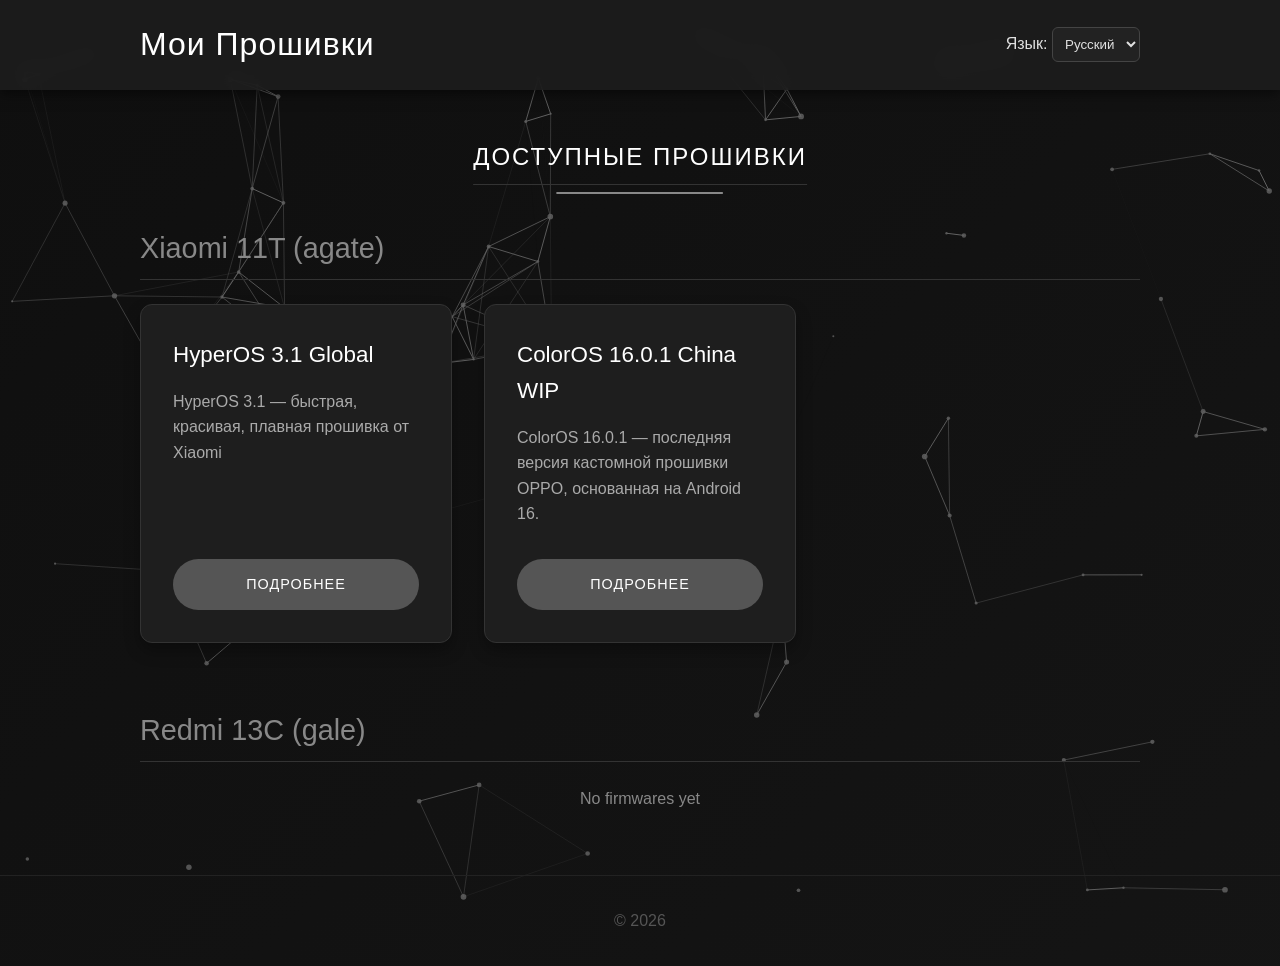
<file: index.html>
<!DOCTYPE html>
<html lang="en">
<head>
    <meta charset="UTF-8">
    <meta name="viewport" content="width=device-width, initial-scale=1.0">
    <title data-i18n="title">My Custom Firmwares</title>
    <link rel="stylesheet" href="style.css">
</head>
<body>
    <canvas id="particles-canvas"></canvas>
    <header>
        <div class="container header-content">
            <h1 data-i18n="title">My Custom Firmwares</h1>
            <div class="lang-switcher">
                <label data-i18n="language">Language:</label>
                <select id="lang-select">
                    <option value="ru">Русский</option>
                    <option value="en">English</option>
                </select>
            </div>
        </div>
    </header>

    <main class="container">
        <h2 data-i18n="firmwares" class="section-title">Available Firmwares</h2>
        <div id="firmware-list">
            <!-- Firmwares will be loaded here -->
        </div>
    </main>

    <footer>
        <div class="container">
            <p>&copy; 2026</p>
        </div>
    </footer>

    <script src="data.js"></script>
    <script src="script.js"></script>
    <script>
        function renderFirmwares() {
            const list = document.getElementById('firmware-list');
            list.innerHTML = '';
            
            for (const [deviceKey, deviceName] of Object.entries(devices)) {
                const deviceFws = firmwares.filter(fw => fw.device === deviceKey);
                
                const section = document.createElement('div');
                section.className = 'device-section';
                section.innerHTML = `<h3 class="device-title">${deviceName}</h3>`;
                
                const grid = document.createElement('div');
                grid.className = 'firmware-grid';
                
                if (deviceFws.length === 0) {
                    grid.innerHTML = `<p style="color:#888; grid-column: 1 / -1; text-align: center;">No firmwares yet</p>`;
                } else {
                    deviceFws.forEach(fw => {
                        const card = document.createElement('div');
                        card.className = 'firmware-card';
                        card.innerHTML = `
                            <h4>${fw.name}</h4>
                            <p>${fw.description[currentLang]}</p>
                            <a href="firmware.html?id=${fw.id}" class="btn" data-i18n-btn="readMore">${translations[currentLang].readMore}</a>
                        `;
                        grid.appendChild(card);
                    });
                }
                
                section.appendChild(grid);
                list.appendChild(section);
            }
        }

        document.addEventListener('DOMContentLoaded', renderFirmwares);
        window.addEventListener('languageChanged', renderFirmwares);
    </script>
</body>
</html>
</file>
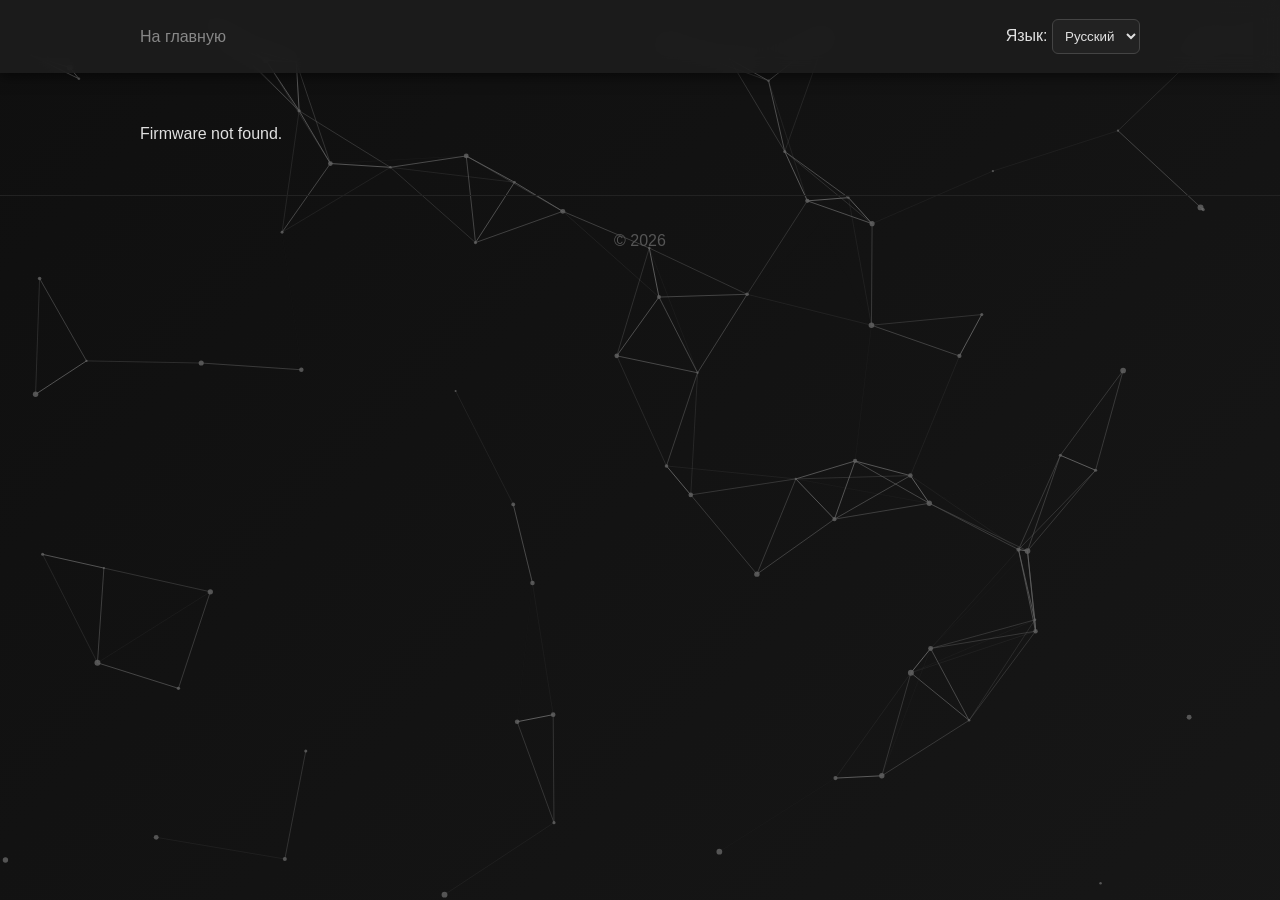
<file: firmware.html>
<!DOCTYPE html>
<html lang="en">
<head>
    <meta charset="UTF-8">
    <meta name="viewport" content="width=device-width, initial-scale=1.0">
    <title>Firmware Details</title>
    <link rel="stylesheet" href="style.css">
</head>
<body>
    <canvas id="particles-canvas"></canvas>
    <header>
        <div class="container header-content">
            <a href="index.html" class="nav-link" data-i18n="back">Back to Home</a>
            <div class="lang-switcher">
                <label data-i18n="language">Language:</label>
                <select id="lang-select">
                    <option value="ru">Русский</option>
                    <option value="en">English</option>
                </select>
            </div>
        </div>
    </header>

    <main class="container" id="firmware-details">
        <!-- Details will be loaded here -->
    </main>

    <footer>
        <div class="container">
            <p>&copy; 2026</p>
        </div>
    </footer>

    <script src="data.js"></script>
    <script src="script.js"></script>
    <script>
        function renderFirmwareDetails() {
            const urlParams = new URLSearchParams(window.location.search);
            const fwId = urlParams.get('id');
            const fw = firmwares.find(f => f.id === fwId);
            
            const container = document.getElementById('firmware-details');
            
            if (!fw) {
                container.innerHTML = '<p>Firmware not found.</p>';
                return;
            }

            document.title = fw.name;

            container.innerHTML = `
                <h1 class="fw-title">${fw.name}</h1>
                <img src="${fw.banner}" alt="Banner" class="fw-banner">
                
                <p class="fw-desc">${fw.description[currentLang]}</p>
                
                <h2>${translations[currentLang].tutorial}</h2>
                <div class="fw-tutorial">
                    ${fw.tutorial[currentLang].replace(/\n/g, '<br>')}
                </div>
                
                <h2>${translations[currentLang].screenshots}</h2>
                <div class="screenshot-slider-container">
                    <button class="slider-btn prev-btn" onclick="moveSlider(-1)">&#10094;</button>
                    <div class="fw-screenshots" id="slider-track">
                        ${fw.screenshots.map(src => `<img src="${src}" alt="Screenshot">`).join('')}
                    </div>
                    <button class="slider-btn next-btn" onclick="moveSlider(1)">&#10095;</button>
                </div>
                
                <div class="download-section">
                    <a href="${fw.downloadLink}" class="btn btn-large" target="_blank">${translations[currentLang].download}</a>
                </div>
            `;
        }

        function moveSlider(direction) {
            const track = document.getElementById('slider-track');
            // Scroll by one image width roughly (approx 200px image + gap)
            track.scrollBy({ left: direction * 250, behavior: 'smooth' });
        }

        document.addEventListener('DOMContentLoaded', renderFirmwareDetails);
        window.addEventListener('languageChanged', renderFirmwareDetails);
    </script>
</body>
</html>
</file>
<file: style.css>
:root {
    --primary-color: #555555;
    --primary-hover: #7a7a7a;
    --bg-color: #121212;
    --text-color: #e0e0e0;
    --card-bg: #1e1e1e;
    --border-radius: 12px;
    --accent-color: #888888;
}

* {
    box-sizing: border-box;
    margin: 0;
    padding: 0;
}

body {
    font-family: 'Segoe UI', Tahoma, Geneva, Verdana, sans-serif;
    /* Subtle animated gradient background for "alive" feel */
    background: linear-gradient(135deg, #0f0f0f, #1a1a1a, #121212);
    background-size: 400% 400%;
    animation: gradientBG 15s ease infinite;
    color: var(--text-color);
    line-height: 1.6;
    overflow-x: hidden;
}

@keyframes gradientBG {
    0% { background-position: 0% 50%; }
    50% { background-position: 100% 50%; }
    100% { background-position: 0% 50%; }
}

/* Element Animations */
@keyframes fadeIn {
    from { opacity: 0; transform: translateY(20px); }
    to { opacity: 1; transform: translateY(0); }
}

@keyframes pulse {
    0% { box-shadow: 0 0 0 0 rgba(136, 136, 136, 0.4); }
    70% { box-shadow: 0 0 0 15px rgba(136, 136, 136, 0); }
    100% { box-shadow: 0 0 0 0 rgba(136, 136, 136, 0); }
}

.container {
    width: 90%;
    max-width: 1000px;
    margin: 0 auto;
}

header {
    background-color: rgba(30, 30, 30, 0.85);
    backdrop-filter: blur(10px);
    box-shadow: 0 4px 12px rgba(0,0,0,0.5);
    padding: 1.2rem 0;
    margin-bottom: 3rem;
    position: sticky;
    top: 0;
    z-index: 100;
}

.header-content {
    display: flex;
    justify-content: space-between;
    align-items: center;
}

h1 {
    font-weight: 300;
    letter-spacing: 1px;
    color: #fff;
}

.lang-switcher select {
    padding: 0.5rem;
    border-radius: 6px;
    border: 1px solid #444;
    background-color: #222;
    color: var(--text-color);
    cursor: pointer;
    transition: all 0.3s ease;
    outline: none;
}

.lang-switcher select:hover, .lang-switcher select:focus {
    border-color: var(--accent-color);
    box-shadow: 0 0 8px rgba(136, 136, 136, 0.3);
}

.section-title {
    margin-bottom: 2.5rem;
    text-align: center;
    font-weight: 300;
    letter-spacing: 2px;
    text-transform: uppercase;
    color: #fff;
    position: relative;
    display: inline-block;
    left: 50%;
    transform: translateX(-50%);
}

.section-title::after {
    content: '';
    position: absolute;
    width: 50%;
    height: 2px;
    background-color: var(--accent-color);
    bottom: -10px;
    left: 25%;
    border-radius: 2px;
}

.device-section {
    margin-bottom: 4rem;
}

.device-title {
    font-size: 1.8rem;
    font-weight: 300;
    color: var(--accent-color);
    margin-bottom: 1.5rem;
    border-bottom: 1px solid #333;
    padding-bottom: 0.5rem;
}

.firmware-grid {
    display: grid;
    grid-template-columns: repeat(auto-fill, minmax(300px, 1fr));
    gap: 2rem;
}

.firmware-card {
    background-color: var(--card-bg);
    padding: 2rem;
    border-radius: var(--border-radius);
    box-shadow: 0 8px 16px rgba(0,0,0,0.3);
    display: flex;
    flex-direction: column;
    transition: transform 0.4s ease, box-shadow 0.4s ease, border-color 0.4s ease;
    border: 1px solid #333;
    animation: fadeIn 0.6s ease-out forwards;
    opacity: 0;
}

/* Add delays for grid items dynamically via pseudo-classes */
.firmware-card:nth-child(1) { animation-delay: 0.1s; }
.firmware-card:nth-child(2) { animation-delay: 0.2s; }
.firmware-card:nth-child(3) { animation-delay: 0.3s; }
.firmware-card:nth-child(4) { animation-delay: 0.4s; }

.firmware-card:hover {
    transform: translateY(-8px);
    box-shadow: 0 12px 24px rgba(0,0,0,0.6);
    border-color: var(--primary-hover);
}

.firmware-card h4 {
    margin-bottom: 1rem;
    color: #fff;
    font-weight: 400;
    font-size: 1.4rem;
}

.firmware-card p {
    color: #aaa;
    margin-bottom: 2rem;
    flex-grow: 1;
}

.btn {
    display: inline-block;
    background-color: var(--primary-color);
    color: #fff;
    padding: 0.8rem 1.5rem;
    text-decoration: none;
    border-radius: 30px;
    text-align: center;
    transition: all 0.3s cubic-bezier(0.25, 0.8, 0.25, 1);
    text-transform: uppercase;
    font-size: 0.9rem;
    letter-spacing: 1px;
    border: 1px solid transparent;
}

.btn:hover {
    background-color: var(--primary-hover);
    transform: scale(1.05);
    box-shadow: 0 4px 12px rgba(255,255,255,0.1);
}

.btn-large {
    padding: 1.2rem 3rem;
    font-size: 1.2rem;
    animation: pulse 2s infinite;
    background-color: #444;
}

.btn-large:hover {
    background-color: #666;
}

/* Details Page */
.nav-link {
    text-decoration: none;
    color: var(--accent-color);
    font-weight: 400;
    transition: color 0.3s;
    display: flex;
    align-items: center;
    gap: 0.5rem;
}

.nav-link:hover {
    color: #fff;
}

#firmware-details {
    animation: fadeIn 0.5s ease-out;
}

.fw-title {
    text-align: center;
    margin-bottom: 1.5rem;
    font-size: 2.5rem;
    color: #fff;
    font-weight: 300;
}

.fw-banner {
    width: 100%;
    max-height: 400px;
    object-fit: cover;
    border-radius: var(--border-radius);
    margin-bottom: 2.5rem;
    box-shadow: 0 8px 24px rgba(0,0,0,0.4);
    transition: transform 0.5s ease;
}

.fw-banner:hover {
    transform: scale(1.01);
}

.fw-desc {
    font-size: 1.2rem;
    margin-bottom: 3rem;
    text-align: center;
    color: #bbb;
    max-width: 800px;
    margin-left: auto;
    margin-right: auto;
}

h2 {
    font-weight: 300;
    margin-bottom: 1.5rem;
    color: #fff;
    border-bottom: 1px solid #333;
    padding-bottom: 0.5rem;
}

.fw-tutorial {
    background-color: var(--card-bg);
    padding: 2rem;
    border-radius: var(--border-radius);
    margin-bottom: 3rem;
    border-left: 4px solid var(--accent-color);
    color: #ddd;
    line-height: 1.8;
    box-shadow: inset 0 2px 4px rgba(0,0,0,0.2);
}

.screenshot-slider-container {
    display: flex;
    align-items: center;
    position: relative;
    margin-bottom: 2rem;
    gap: 10px;
}

.slider-btn {
    background-color: var(--card-bg);
    color: var(--accent-color);
    border: 1px solid #333;
    font-size: 1.5rem;
    padding: 1rem 0.5rem;
    cursor: pointer;
    border-radius: var(--border-radius);
    transition: all 0.3s ease;
    z-index: 10;
}

.slider-btn:hover {
    background-color: var(--primary-color);
    color: #fff;
    transform: scale(1.1);
    box-shadow: 0 4px 12px rgba(0,0,0,0.5);
}

.fw-screenshots {
    display: flex;
    gap: 1.5rem;
    overflow-x: auto;
    padding: 1rem 0 1rem 0;
    scrollbar-width: none; /* Hide scrollbar in Firefox */
    -ms-overflow-style: none; /* Hide scrollbar in IE/Edge */
    scroll-behavior: smooth;
    flex-grow: 1;
}

.fw-screenshots::-webkit-scrollbar {
    display: none; /* Hide scrollbar in Chrome/Safari */
}

.fw-screenshots img {
    height: 400px;
    border-radius: var(--border-radius);
    box-shadow: 0 4px 12px rgba(0,0,0,0.3);
    transition: transform 0.3s ease, box-shadow 0.3s ease;
    cursor: pointer;
    flex-shrink: 0; /* Prevent images from shrinking */
}

.fw-screenshots img:hover {
    transform: scale(1.03);
    box-shadow: 0 8px 20px rgba(0,0,0,0.5);
}

.download-section {
    text-align: center;
    margin: 4rem 0;
}

footer {
    text-align: center;
    padding: 2rem 0;
    color: #555;
    margin-top: 3rem;
    border-top: 1px solid #222;
}

#particles-canvas {
    position: fixed;
    top: 0;
    left: 0;
    width: 100vw;
    height: 100vh;
    z-index: -1;
    pointer-events: none;
}
</file>
